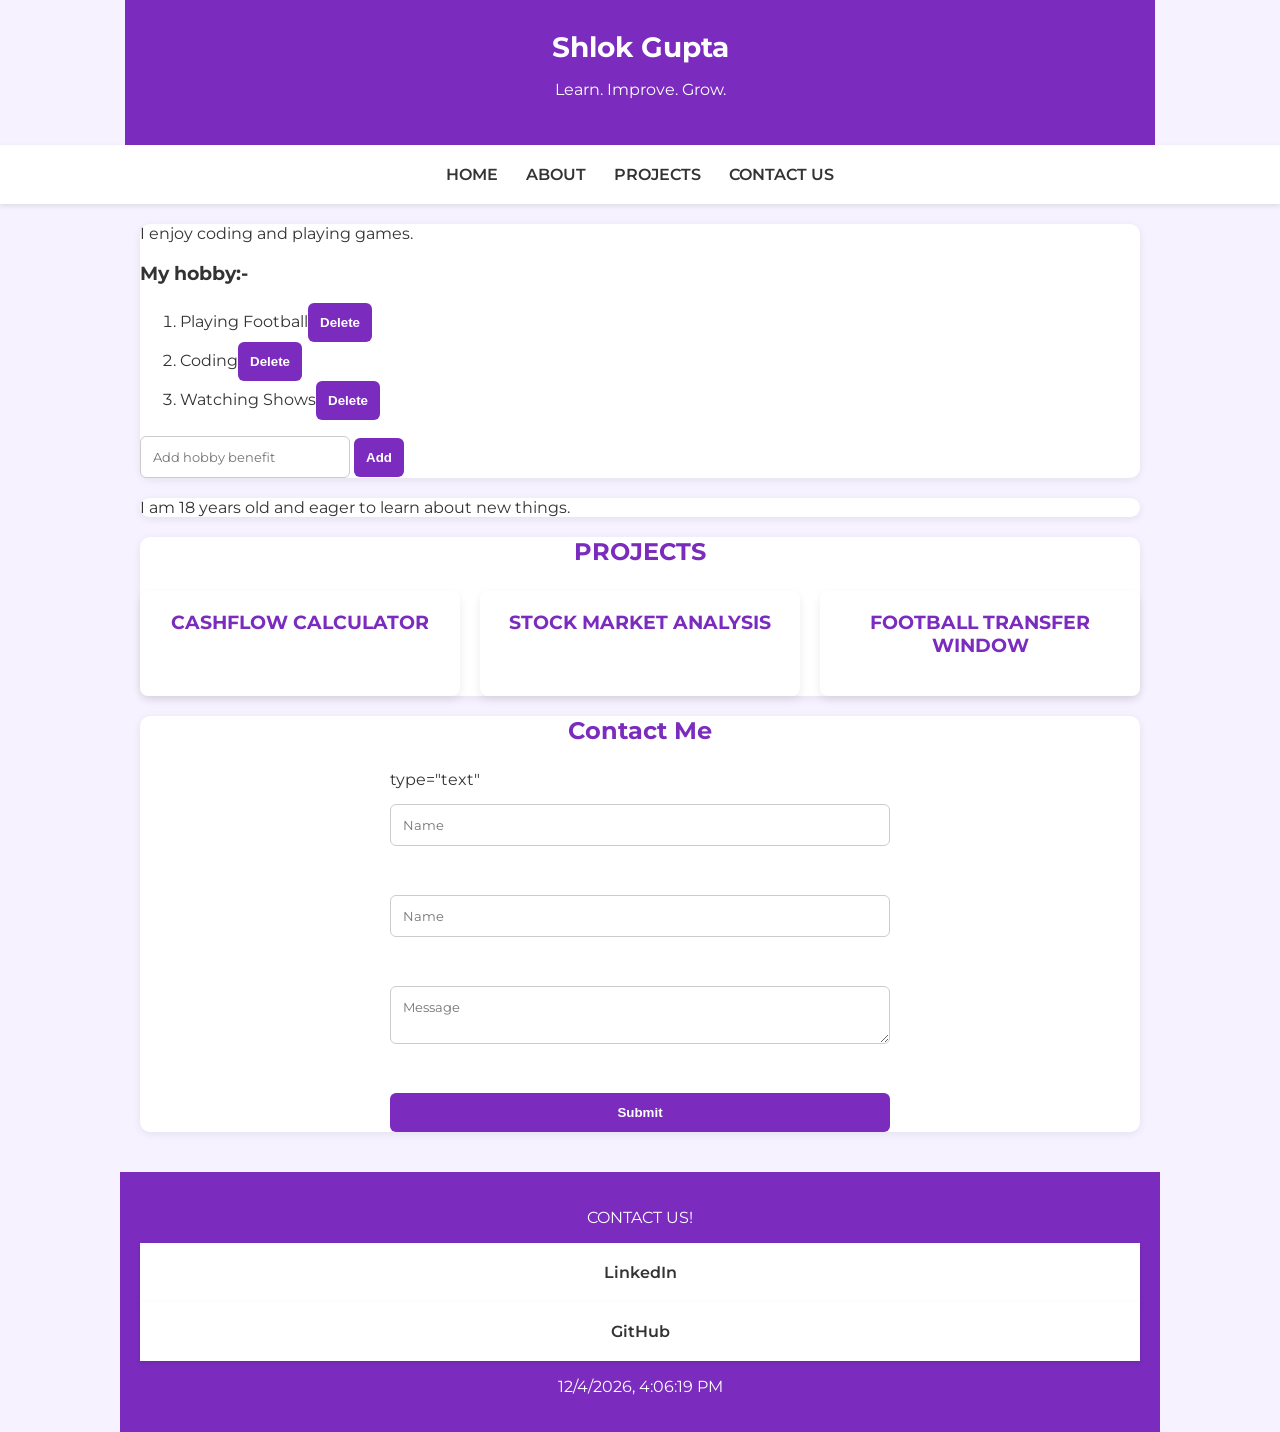
<file: Index.html>
<!DOCTYPE html>
<html>
<head>
    <title>PORTFOLIO</title>
    <meta name="viewport" content="width=device-width, initial-scale=1.0">
    <link href="https://fonts.googleapis.com/css2?family=Montserrat:wght@400;600&display=swap" rel="stylesheet">
    <link href="Style.css" rel="stylesheet">
</head>

<body>
    <header>
        <h1>Shlok Gupta</h1>
        <p>Learn. Improve. Grow.</p>
    </header>
    <nav>
        <a href="#home">HOME</a>
        <a href="#about">ABOUT</a>
        <a href="#projects">PROJECTS</a>
        <a href="#contact">CONTACT US</a>
    </nav>
    <section id="home">
        <p>I enjoy coding and playing games.</p>
        <h3>My hobby:-</h3>
        <ol id="hobbyList">
            <li>Playing Football</li>
            <li>Coding</li>
            <li>Watching Shows</li>
        </ol>

        <input type="text" id="hobbyInput" placeholder="Add hobby benefit">
        <button onclick="addHobby()">Add</button>

    </section>

    <section id="about">
        <p>I am 18 years old and eager to learn about new things.</p>
    </section>

    <section id="projects">
        <h2>PROJECTS</h2>
        <div class="project-container">
            <div class="card">
                <h3>CASHFLOW CALCULATOR</h3>
            </div>
            <div class="card">
                <h3>STOCK MARKET ANALYSIS</h3>
            </div>
            <div class="card">
                <h3>FOOTBALL TRANSFER WINDOW</h3>
            </div>
        </div>
    </section>

    
    <section id="contact">
        <h2>Contact Me</h2>
        <form onsubmit="return submitForm()">type="text"
            <input type="text" placeholder="Name"><br>
            <input type="email" placeholder="Name"><br>
            <textarea placeholder="Message"></textarea><br>
            <button type="submit">Submit</button>
        </form>
    </section>

    <footer>
        <p>CONTACT US!</p>
        <nav>
            <a href="linkedin">LinkedIn</a>
        </nav>
        <nav>
            <a href="github">GitHub</a>
        </nav>
        <p id="dateTime"></p>
    </footer>

<script>

// Function to add delete button to every list item
function addDeleteButton(li){

let deleteBtn = document.createElement("button");
deleteBtn.textContent = " Delete";

deleteBtn.onclick = function(){
li.remove();
};

li.appendChild(deleteBtn);

}


// Add Hobby Item
function addHobby(){

let input = document.getElementById("hobbyInput");
let text = input.value;

if(text === "") return;

let li = document.createElement("li");
li.textContent = text;

addDeleteButton(li);

document.getElementById("hobbyList").appendChild(li);

input.value = "";

}


// Add delete buttons to existing list items
window.onload = function(){

let items = document.querySelectorAll("#hobbyList li");

items.forEach(function(li){
addDeleteButton(li);
});

showDateTime();

}


// Contact Form Alert
function submitForm(){
alert("Form submitted successfully!");
return true;
}


// Dynamic Date and Time
function showDateTime(){

let now = new Date();

document.getElementById("dateTime").innerHTML =
now.toLocaleString();

}

setInterval(showDateTime,1000);

</script>

</body>
</html>
</file>
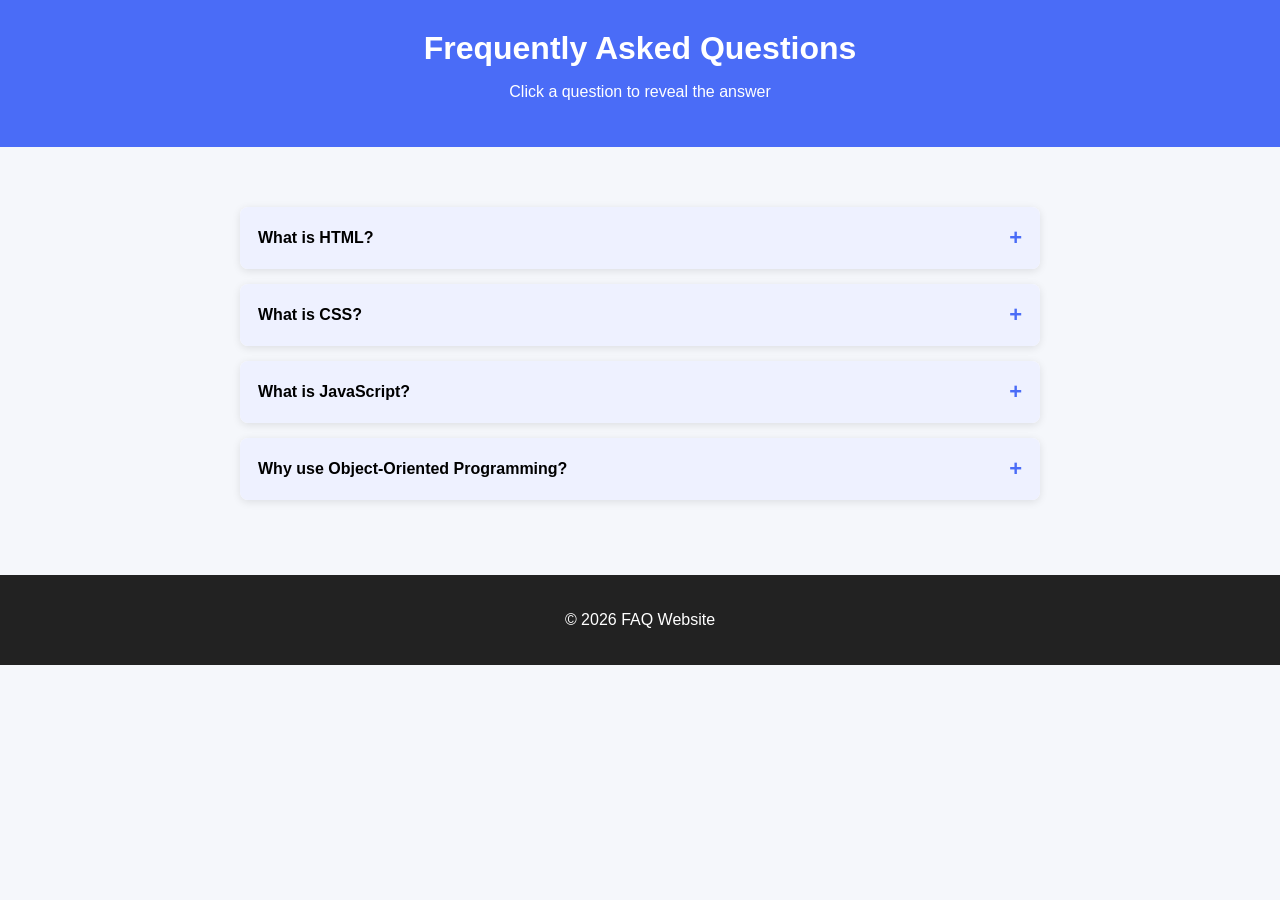
<file: Interactive.html>
<!DOCTYPE html>
<html lang="en">
<head>
<meta charset="UTF-8">
<meta name="viewport" content="width=device-width, initial-scale=1.0">
<title>FAQ Page</title>

<style>

/* Page Styling */

body{
font-family: Arial, sans-serif;
margin:0;
background:#f5f7fb;
}

/* Header */

header{
background:#4a6cf7;
color:white;
text-align:center;
padding:30px;
}

header h1{
margin:0;
}

/* FAQ Section */

.faq-section{
max-width:800px;
margin:40px auto;
padding:20px;
}

.faq-item{
background:white;
margin-bottom:15px;
border-radius:8px;
box-shadow:0 2px 8px rgba(0,0,0,0.1);
overflow:hidden;
transition:all 0.3s;
}

.question{
display:flex;
justify-content:space-between;
align-items:center;
padding:18px;
font-weight:bold;
cursor:pointer;
background:#eef1ff;
}

.question:hover{
background:#dfe4ff;
}

.icon{
font-size:22px;
color:#4a6cf7;
}

.answer{
padding:18px;
display:none;
border-top:1px solid #ddd;
line-height:1.6;
}

.faq-item.active .answer{
display:block;
animation:fade 0.3s ease-in-out;
}

@keyframes fade{
from{opacity:0; transform:translateY(-5px);}
to{opacity:1; transform:translateY(0);}
}

/* Footer */

footer{
text-align:center;
padding:20px;
background:#222;
color:white;
margin-top:40px;
}

</style>
</head>

<body>

<header>
<h1>Frequently Asked Questions</h1>
<p>Click a question to reveal the answer</p>
</header>

<section class="faq-section">
<div id="faq-container"></div>
</section>

<footer>
<p>© 2026 FAQ Website</p>
</footer>

<script>

/* QAItem Class */

class QAItem{

constructor(question,answer){
this.question=question
this.answer=answer
}

render(){

const item=document.createElement("div")
item.classList.add("faq-item")

const questionDiv=document.createElement("div")
questionDiv.classList.add("question")

const text=document.createElement("span")
text.textContent=this.question

const icon=document.createElement("span")
icon.classList.add("icon")
icon.textContent="+"

questionDiv.appendChild(text)
questionDiv.appendChild(icon)

const answerDiv=document.createElement("div")
answerDiv.classList.add("answer")
answerDiv.textContent=this.answer

item.appendChild(questionDiv)
item.appendChild(answerDiv)

questionDiv.addEventListener("click",()=>{
this.toggle(item,icon)
})

return item
}

toggle(item,icon){

item.classList.toggle("active")

if(item.classList.contains("active")){
icon.textContent="-"
}
else{
icon.textContent="+"
}

}

}

/* FAQ Data */

const faqData=[

new QAItem(
"What is HTML?",
"HTML stands for HyperText Markup Language. It is used to structure the content of webpages."
),

new QAItem(
"What is CSS?",
"CSS stands for Cascading Style Sheets. It is used to style and design web pages."
),

new QAItem(
"What is JavaScript?",
"JavaScript is a programming language used to make webpages interactive."
),

new QAItem(
"Why use Object-Oriented Programming?",
"OOP helps organize code using objects and classes which makes programs easier to manage and reuse."
)

]

/* Render FAQ */

const container=document.getElementById("faq-container")

faqData.forEach(item=>{
container.appendChild(item.render())
})

</script>

</body>
</html>
</file>
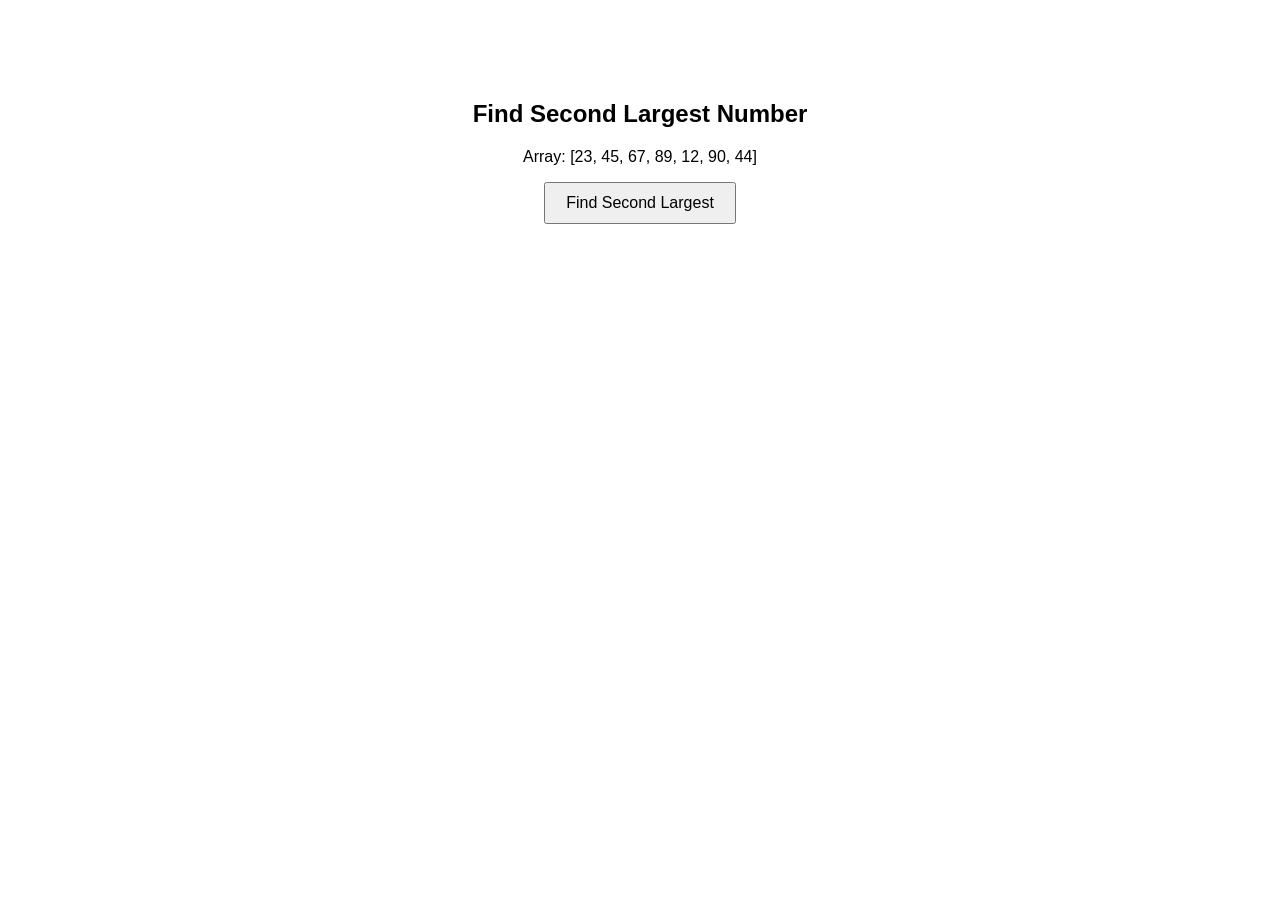
<file: Task1.html>
<!DOCTYPE html>
<html>
<head>
    <title>Second Largest Number</title>
    <style>
        body{
            font-family: Arial;
            text-align:center;
            margin-top:100px;
        }

        button{
            padding:10px 20px;
            font-size:16px;
            cursor:pointer;
        }

        #result{
            margin-top:20px;
            font-size:20px;
            color:blue;
        }
    </style>
</head>

<body>

<h2>Find Second Largest Number</h2>

<p>Array: [23, 45, 67, 89, 12, 90, 44]</p>

<button onclick="findSecondLargest()">Find Second Largest</button>

<p id="result"></p>

<script>

function findSecondLargest(){

const arr = [23, 45, 67, 89, 12, 90, 44];

let largest = -Infinity;
let secondLargest = -Infinity;

for (let num of arr) {

    if (num > largest) {
        secondLargest = largest;
        largest = num;
    } 
    else if (num > secondLargest && num !== largest) {
        secondLargest = num;
    }

}

document.getElementById("result").innerText =
"Second Largest Number: " + secondLargest;

}

</script>

</body>
</html>
</file>
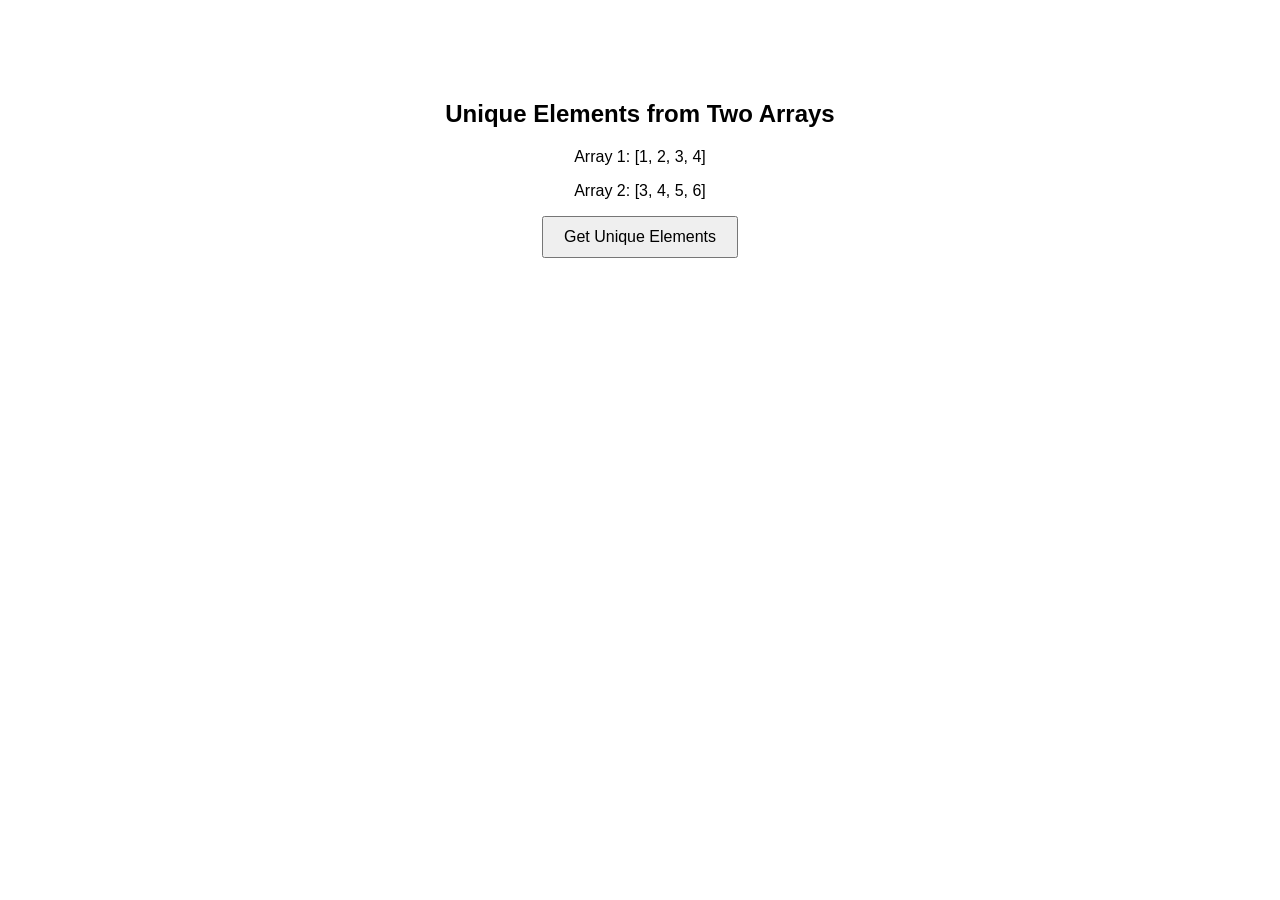
<file: Task2.html>
<!DOCTYPE html>
<html>
<head>
<title>Unique Elements Finder</title>

<style>
body{
font-family: Arial;
text-align:center;
margin-top:100px;
}

button{
padding:10px 20px;
font-size:16px;
cursor:pointer;
}

#result{
margin-top:20px;
font-size:20px;
color:green;
}
</style>

</head>

<body>

<h2>Unique Elements from Two Arrays</h2>

<p>Array 1: [1, 2, 3, 4]</p>
<p>Array 2: [3, 4, 5, 6]</p>

<button onclick="showUnique()">Get Unique Elements</button>

<p id="result"></p>

<script>

function getUniqueElements(arr1, arr2) {
const combined = [...arr1, ...arr2];
const unique = [...new Set(combined)];
return unique;
}

function showUnique(){

const a = [1,2,3,4];
const b = [3,4,5,6];

const result = getUniqueElements(a,b);

document.getElementById("result").innerText =
"Unique Elements: " + result.join(", ");

}

</script>

</body>
</html>
</file>
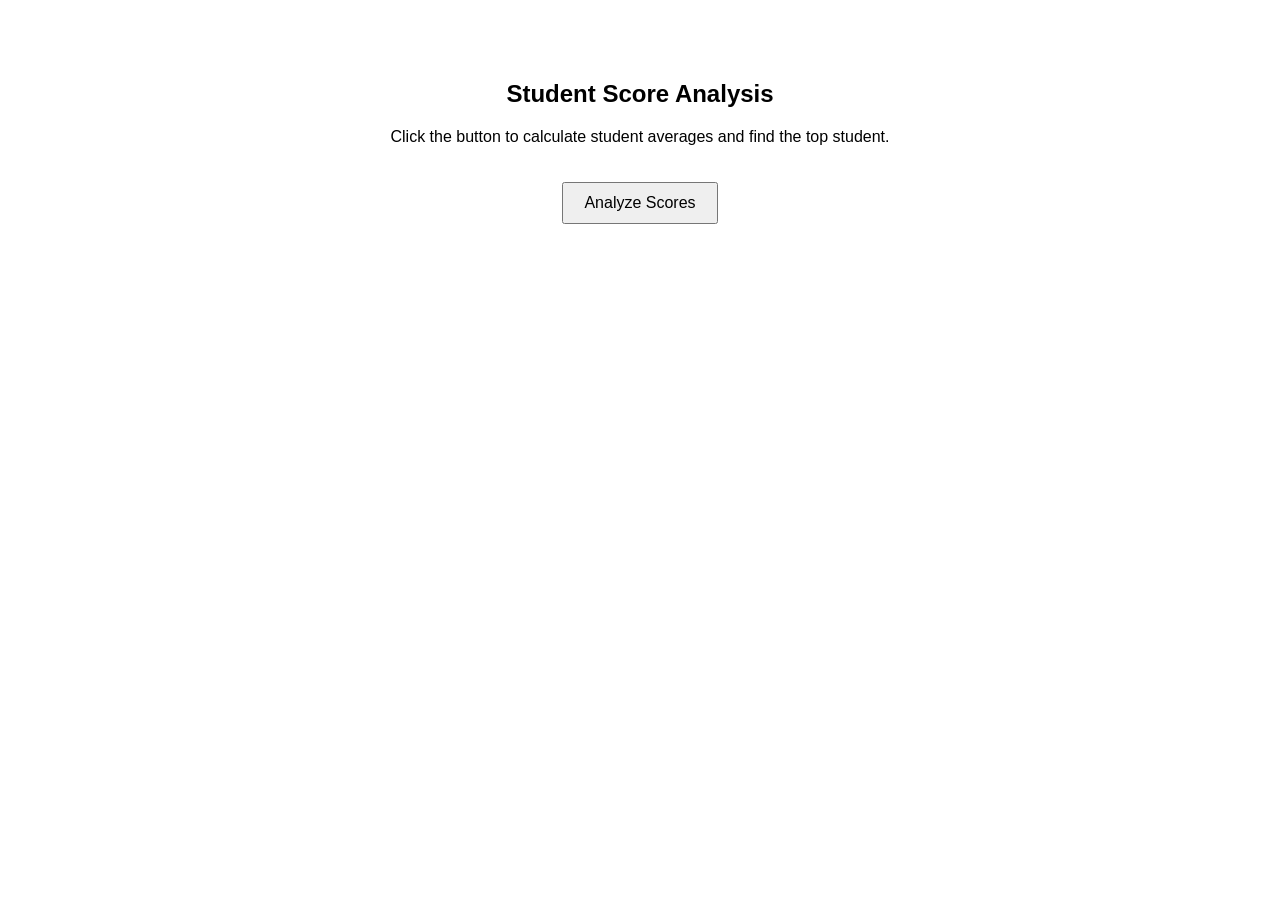
<file: Task3.html>
<!DOCTYPE html>
<html>
<head>
<title>Student Score Analysis</title>

<style>
body{
font-family: Arial;
text-align:center;
margin-top:80px;
}

button{
padding:10px 20px;
font-size:16px;
cursor:pointer;
margin-top:20px;
}

#results{
margin-top:30px;
font-size:18px;
}
</style>

</head>

<body>

<h2>Student Score Analysis</h2>

<p>Click the button to calculate student averages and find the top student.</p>

<button onclick="analyzeStudents()">Analyze Scores</button>

<div id="results"></div>

<script>

let students = [
{ name: 'Alice', age: 22, scores: [78, 85, 92] },
{ name: 'Bob', age: 20, scores: [88, 90, 76] },
{ name: 'Charlie', age: 21, scores: [95, 80, 85] }
];

function analyzeStudents(){

let topStudent = "";
let highestAvg = 0;
let output = "";

students.forEach(student => {

let sum = student.scores.reduce((a,b)=>a+b,0);
let avg = sum / student.scores.length;

output += `<p>${student.name} Average Score: ${avg.toFixed(2)}</p>`;

if(avg > highestAvg){
highestAvg = avg;
topStudent = student.name;
}

});

output += `<h3>Top Student: ${topStudent} with an average score of ${highestAvg.toFixed(2)}</h3>`;

document.getElementById("results").innerHTML = output;

}

</script>

</body>
</html>
</file>
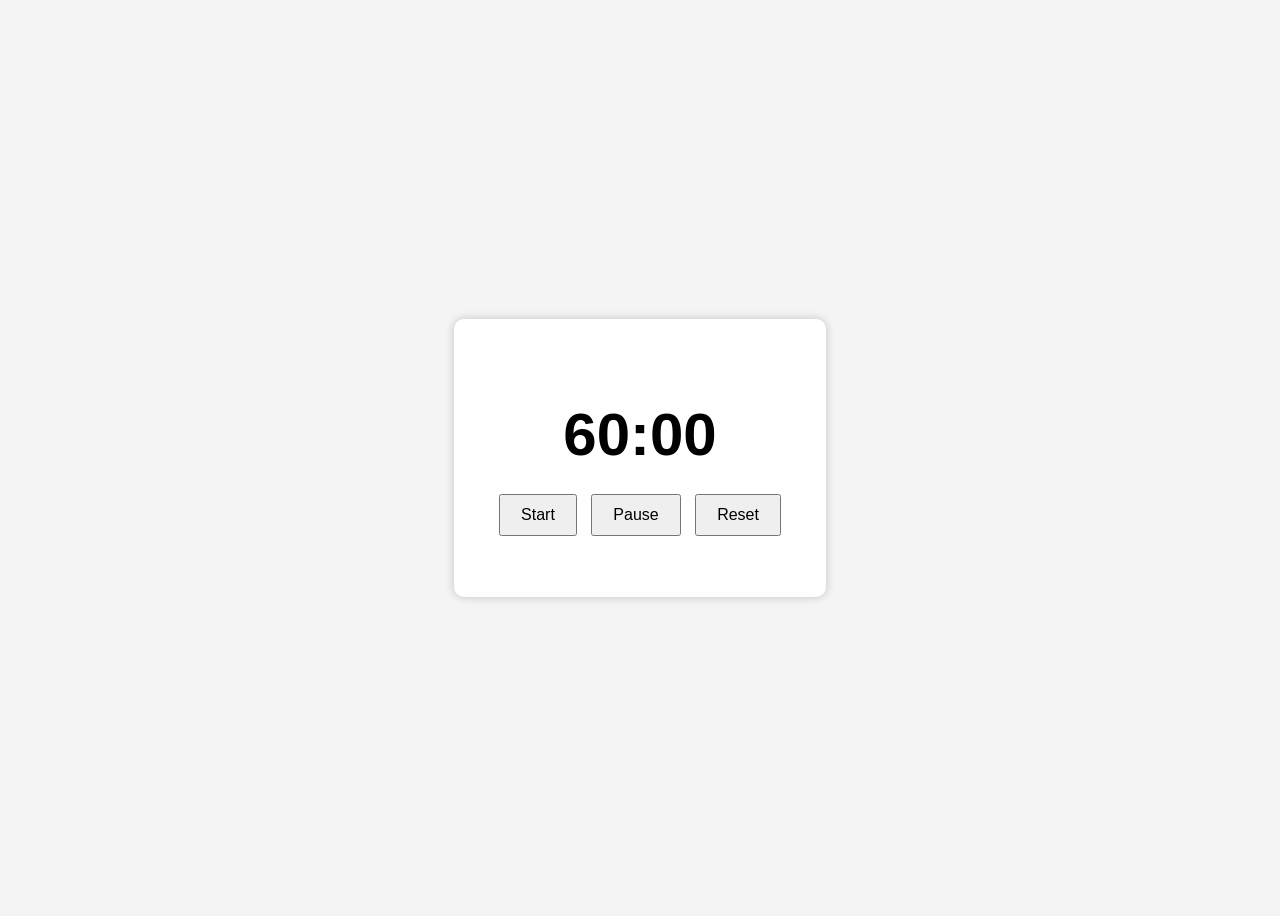
<file: Task4.html>
<!DOCTYPE html>
<html>
<head>
<title>Countdown Timer</title>
<link rel="stylesheet" href="Task4.css">
</head>
<body>

<div class="timer-container">
    <h1 id="timer">60:00</h1>

    <button onclick="startTimer()">Start</button>
    <button onclick="pauseTimer()">Pause</button>
    <button onclick="resetTimer()">Reset</button>

    <p id="message"></p>
</div>

<script src="Task4.js"></script>
</body>
</html>
</file>
<file: Style.css>
/* ===== Body ===== */
body {
    margin: 0;
    font-family: 'Montserrat', sans-serif;
    background-color: #f6f2ff;   /* light purple background */
    color: #333;
}

/* ===== Header ===== */
header {
    background-color: #7b2cbf;  /* main purple */
    color: white;
    text-align: center;
    padding: 30px 15px;
}

header h1 {
    margin: 0;
    font-size: 28px;
}

/* ===== Navbar ===== */
nav {
    background-color: #ffffff;
    text-align: center;
    padding: 12px;
    box-shadow: 0px 2px 5px rgba(0,0,0,0.1);
}

nav a {
    display: inline-block;
    margin: 8px 12px;
    color: #333;
    text-decoration: none;
    font-weight: 600;
}

nav a:hover {
    color: #7b2cbf;
}

/* ===== Sections ===== */
header, section, footer {
    max-width: 1000px;
    margin: auto;
}

section h2 {
    text-align: center;
    margin-bottom: 25px;
    color: #7b2cbf;
}

section {
    background: white;
    margin: 20px auto;
    border-radius: 10px;
    box-shadow: 0 2px 8px rgba(0,0,0,0.08);
}

/* ===== Projects ===== */
.project-container {
    display: flex;
    gap: 20px;
    flex-wrap: wrap;
    justify-content: center;
}

/* ===== Cards ===== */
.card {
    background-color: #ffffff;
    padding: 20px;
    border-radius: 8px;
    width: 280px;
    box-shadow: 0px 4px 10px rgba(0,0,0,0.08);
    text-align: center;
}

.card h3 {
    margin-top: 0;
    color: #7b2cbf;
}

.card:hover {
    transform: translateY(-5px);
}

/* ===== Form ===== */
form {
    display: flex;
    flex-direction: column;
    gap: 15px;
    max-width: 500px;
    margin: auto;
}

input, textarea {
    padding: 12px;
    border-radius: 6px;
    border: 1px solid #ccc;
    font-family: 'Montserrat', sans-serif;
}

input:focus, textarea:focus {
    border-color: #7b2cbf;
    outline: none;
}

button {
    padding: 12px;
    background-color: #7b2cbf;
    color: white;
    border: none;
    border-radius: 6px;
    font-weight: 600;
    cursor: pointer;
}

button:hover {
    background-color: #5a189a;  /* darker purple */
}

/* ===== Footer ===== */
footer {
    background-color: #7b2cbf;
    color: white;
    text-align: center;
    padding: 20px;
    margin-top: 40px;
}

/* ===== Responsive ===== */
@media (max-width: 600px) {

    nav a {
        display: block;
        margin: 8px;
    }

    header {
        padding: 20px;
    }

}
</file>
<file: Task4.css>
body{
    font-family: Arial;
    display:flex;
    justify-content:center;
    align-items:center;
    height:100vh;
    background:#f4f4f4;
}

.timer-container{
    text-align:center;
    background:white;
    padding:40px;
    border-radius:10px;
    box-shadow:0 0 10px rgba(0,0,0,0.2);
}

#timer{
    font-size:60px;
    margin-bottom:20px;
}

button{
    padding:10px 20px;
    margin:5px;
    font-size:16px;
    cursor:pointer;
}
</file>
